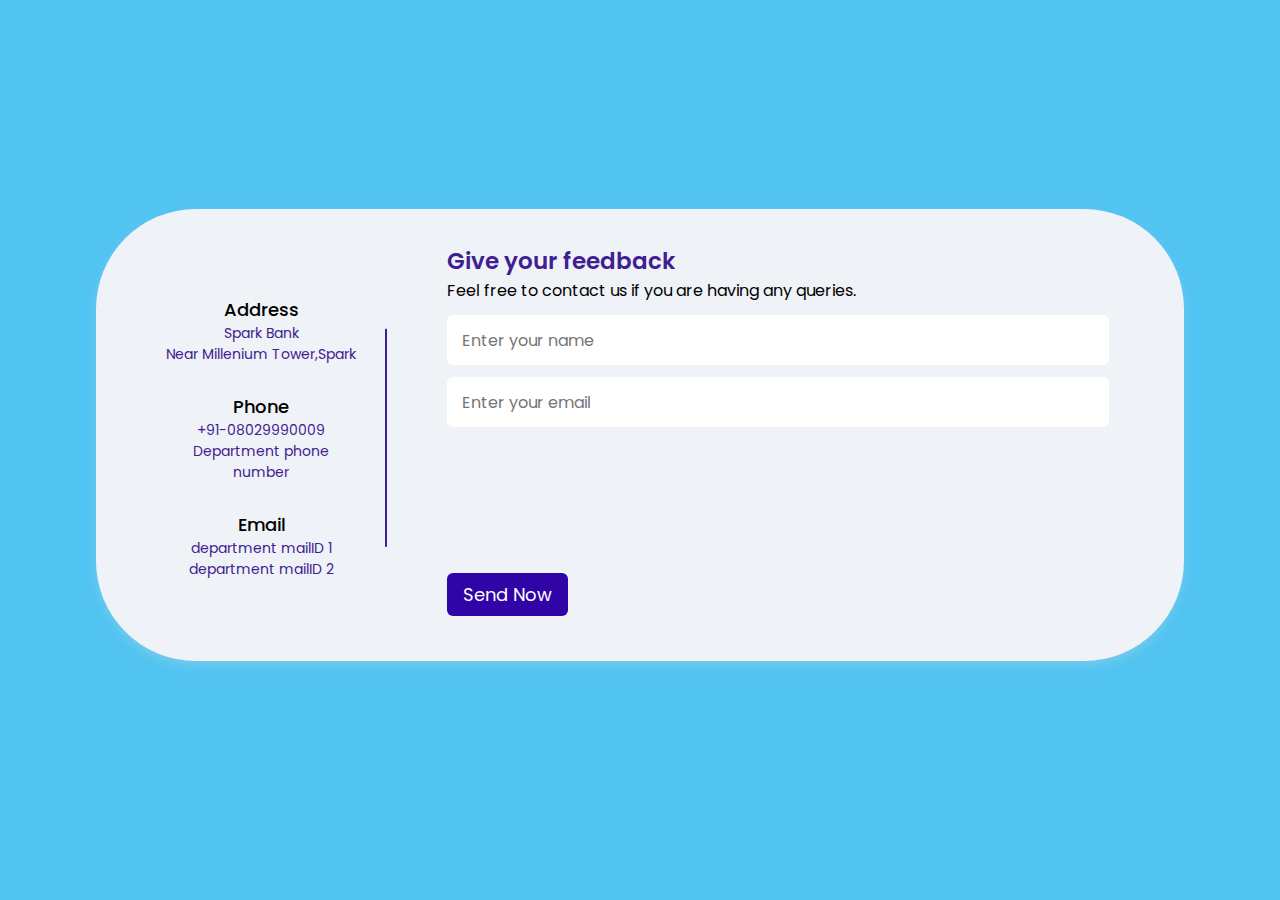
<file: aboutus.html>
<html>
    <head>
        <meta http-equiv="Content-Type" content="text/html; charset=UTF-8">
        <title>About Us</title>
         <link href="aboutus.css" type="text/css" rel="stylesheet">
         <link rel="stylesheet" href="style.css">    
         <link rel="stylesheet" href="https://unpkg.com/aos@next/dist/aos.css"/>

        </head>
        <body>
          <div class="container">
            <div class="content">
              <div class="left-side">
                <div class="address details">
                  <i class="fas fa-map-marker-alt"></i>
                  <div class="topic">Address</div>
                  <div class="text-one">Spark Bank</div>
                  <div class="text-two">Near Millenium Tower,Spark</div>  
                </div>
                <div class="phone details">
                  <i class="fas fa-phone-alt"></i>
                  <div class="topic">Phone</div>
                  <div class="text-one">+91-08029990009</div>
                  <div class="text-two">Department phone number</div>
                </div>
                <div class="email details">
                  <i class="fas fa-envelope"></i>
                  <div class="topic">Email</div>
                  <div class="text-one">department mailID 1</div>
                  <div class="text-two">department mailID 2</div>
                </div>
              </div>
              <div class="right-side">
                <div class="topic-text">Give your feedback</div>
                <p>Feel free to contact us if you are having any queries.</p>
              <form action="#">
                <div class="input-box">
                  <input type="text" placeholder="Enter your name">
                </div>
                <div class="input-box">
                  <input type="text" placeholder="Enter your email">
                </div>
                <div class="input-box message-box">
                  
                </div>
                <div class="button">
                  <input type="button" value="Send Now" >
                </div>
              </form>
            </div>
            </div>
          </div>
        </body>
        
	<script>
      var preloader = document.getElementById("loading");
      function loader(){
        preloader.style.display = 'none';
      }
    </script>
	
    <script src="https://unpkg.com/aos@next/dist/aos.js"></script>
    <script>
      AOS.init({
        duration: 700,
      });
    </script>
</html>
</file>
<file: aboutus.css>
/* Google Font CDN Link */
@import url('https://fonts.googleapis.com/css2?family=Poppins:wght@200;300;400;500;600;700&display=swap');
*{
  margin: 0;
  padding: 0;
  box-sizing: border-box;
  font-family: "Poppins" , sans-serif;
}
body{
  min-height: 100vh;
  width: 100%;
  background: #feffff;
  display: flex;
  align-items: center;
  justify-content: center;
}
.container{
  width: 85%;
  background: #3e2093;
  border-radius: 6px;
  padding: 20px 60px 30px 40px;
  box-shadow: 0 5px 10px rgba(240, 232, 232, 0.2);
}
.container .content{
  display: flex;
  align-items: center;
  justify-content: space-between;
}
.container .content .left-side{
  width: 25%;
  height: 100%;
  display: flex;
  flex-direction: column;
  align-items: center;
  justify-content: center;
  margin-top: 15px;
  position: relative;
}
.content .left-side::before{
  content: '';
  position: absolute;
  height: 70%;
  width: 2px;
  right: -15px;
  top: 50%;
  transform: translateY(-50%);
  background: #3e2093;
}
.content .left-side .details{
  margin: 14px;
  text-align: center;
}
.content .left-side .details i{
  font-size: 30px;
  color: #3e2093;
  margin-bottom: 10px;
}
.content .left-side .details .topic{
  font-size: 18px;
  font-weight: 500;
}
.content .left-side .details .text-one,
.content .left-side .details .text-two{
  font-size: 14px;
  color: #3e2093;
}
.container .content .right-side{
  width: 75%;
  margin-left: 75px;
}
.content .right-side .topic-text{
  font-size: 23px;
  font-weight: 600;
  color: #3e2093;
}
.right-side .input-box{
  height: 50px;
  width: 100%;
  margin: 12px 0;
}
.right-side .input-box input,
.right-side .input-box textarea{
  height: 100%;
  width: 100%;
  border: none;
  outline: none;
  font-size: 16px;
  background: white;
  border-radius: 6px;
  padding: 0 15px;
  resize: none;
}
.right-side .message-box{
  min-height: 110px;
}
.right-side .input-box textarea{
  padding-top: 6px;
}
.right-side .button{
  display: inline-block;
  margin-top: 12px;
}
.right-side .button input[type="button"]{
  color: #fff;
  font-size: 18px;
  outline: none;
  border: none;
  padding: 8px 16px;
  border-radius: 6px;
  background: #3004a7;
  cursor: pointer;
  transition: all 0.3s ease;
}
.button input[type="button"]:hover{
  background: #1b40e4;
}

@media (max-width: 950px) {
  .container{
    width: 90%;
    padding: 30px 40px 40px 35px ;
  }
  .container .content .right-side{
   width: 75%;
   margin-left: 55px;
}
}
@media (max-width: 820px) {
  .container{
    margin: 40px 0;
    height: 100%;
  }
  .container .content{
    flex-direction: column-reverse;
  }
 .container .content .left-side{
   width: 100%;
   flex-direction: row;
   margin-top: 40px;
   justify-content: center;
   flex-wrap: wrap;
 }
 .container .content .left-side::before{
   display: none;
 }
 .container .content .right-side{
   width: 100%;
   margin-left: 0;
 }
}
</file>
<file: style.css>
* {
    margin: 0;
    padding: 0;
    box-sizing: border-box;
    
  }
  body {
    font-family: 'Segoe UI', Tahoma, Geneva, Verdana, sans-serif;
    background-color: rgb(82, 196, 241);
  }
  .nav-bar {
    display: flex;
    justify-content: space-around;
    align-items: center;
    padding-top: 20px;
    padding-bottom: 20px;
    color:rgb(100, 175, 236);
  }
  .nav-items > a {
    text-decoration: none;
    font-size: 1.2rem;
    font-weight: 600;
    color: hsl(0, 0%, 0%);
    margin-left: 10px;
  }
  .nav-bar > button {
    padding: 12px 28px;
    border: none;
    outline-width: 0;
    color: rgba(19, 80, 222, 0.767);
    border-radius: 24px;
    cursor: pointer;
    font-weight: 400;
    background-image: linear-gradient(
      120deg,
      hsl(192, 68%, 62%),
      hsl(249, 88%, 3%)
    );
  }
  .hero-section {
    display: flex;
    justify-content: space-around;
    align-items: center;
    height: 90vh;
  }
  .hero-img-container {
    background-image: url('./images/bg-intro-desktop.svg');
    background-size: cover;
    background-position: bottom;
    background-repeat: no-repeat;
    padding-top: 20px;
  }
  .hero-img-container > img {
    width: 500px;
  }
  .hero-text-container {
    display: flex;
    flex-direction: column;
    justify-content: space-between;
    align-items: flex-start;

  }
  .hero-text-container > h1 {
    font-size: 70px;
    font-weight: 800;
    margin-bottom: 20px;
    color: hsl(233, 91%, 27%);
    line-height: 1.1;
  }
  .hero-text-container > p {
    color: hsl(222, 89%, 52%);
    margin-bottom: 15px;
    font-weight: 700;
  }
  .hero-text-container > button {
    padding: 12px 28px;
    border: none;
    outline-width: 0;
    color: white;
    border-radius: 24px;
    cursor: pointer;
    font-weight: 400;
    background-image: linear-gradient(
      120deg,
      hsl(228, 45%, 59%),
      hsl(192, 26%, 96%)
    );
  }
  .container {
    background-color: hsl(210, 29%, 95%);
    border-radius: 100px;
    margin-bottom: 30px;
  }
  .why-us {
    padding-top: 10vh;
    width: 80%;
    margin-left: auto;
    margin-right: auto;
    padding-bottom: 10vh;
  }
  .why-us > h1 {
    font-size: 45px;
    font-weight: 800;
    margin-bottom: 20px;
    color: hsl(233, 91%, 27%);
  }
  .why-us > p {
    color: hsl(222, 89%, 52%);
    margin-bottom: 15px;
    font-weight: 700;
  }
  .features-section {
    width: 80%;
    margin-left: auto;
    margin-right: auto;
    display: flex;
    justify-content: space-between;
    align-items: flex-start;
    padding-bottom: 10vh;
  }
  .feature-item > img {
    width: 65px;
    margin-bottom: 5px;
  }
  .feature-item > h1 {
    font-size: 25px;
    font-weight: 800;
    margin-bottom: 10px;
    color: hsl(233, 91%, 27%);
  }
  .feature-item > p {
    color: hsl(222, 89%, 52%);
    font-weight: 700;
  }
  .blog-section {
    width: 90%;
    margin-left: auto;
    margin-right: auto;
    display: flex;
    flex-direction: column;
    justify-content: center;
    align-items: flex-start;
    padding-bottom: 10vh;
  }
  .article-container {
    display: flex;
    justify-content: space-between;
    align-items: flex-start;
  }
  .blog-section > h1 {
    font-size: 45px;
    margin-left: 1.25rem;
    font-weight: 800;
    margin-bottom: 10px;
    color: hsl(240, 83%, 19%);
  }
  .article {
    height: max-content;
    width: 250px;
    margin-top: 20px;
    margin-left: 15px;
    background-color: #fff;
  }
  .article > img {
    width: 250px;
    height: 250px;
  }
  .content {
    padding: 15px;
  }
  .content > p {
    color: hsl(233, 8%, 62%);
    font-weight: 400;
    font-size: 14px;
  }
  .content > h4 {
    color: hsl(233, 26%, 24%);
    padding-bottom: 5px;
    padding-top: 5px;
  }
  .footer {
    background-color: hsl(196, 92%, 70%);
    height: 30vh;
  }
  .footer-container {
    width: 80%;
    margin-left: auto;
    margin-right: auto;
    color: white;
    display: flex;
    justify-content: space-between;
    align-items: flex-start;
    padding-top: 2rem;
  }
  .menu {
    display: flex;
    flex-direction: column;
    justify-content: space-between;
    align-items: flex-start;
  }
  .menu > a {
    text-decoration: none;
    color: white;
    margin-bottom: 15px;
    font-weight: 600;
  }
  .social-container {
    margin-top: 3rem;
  }
  .social-container > img {
    margin-left: 10px;
    cursor: pointer;
  }
  .footer-container > button {
    margin-top: 3rem;
    padding: 12px 28px;
    border: none;
    outline-width: 0;
    color: white;
    border-radius: 24px;
    cursor: pointer;
    font-weight: 400;
    background-image: linear-gradient(
      120deg,
      hsl(193, 78%, 78%),
      hsl(140, 100%, 99%)
    );
  }
</file>
